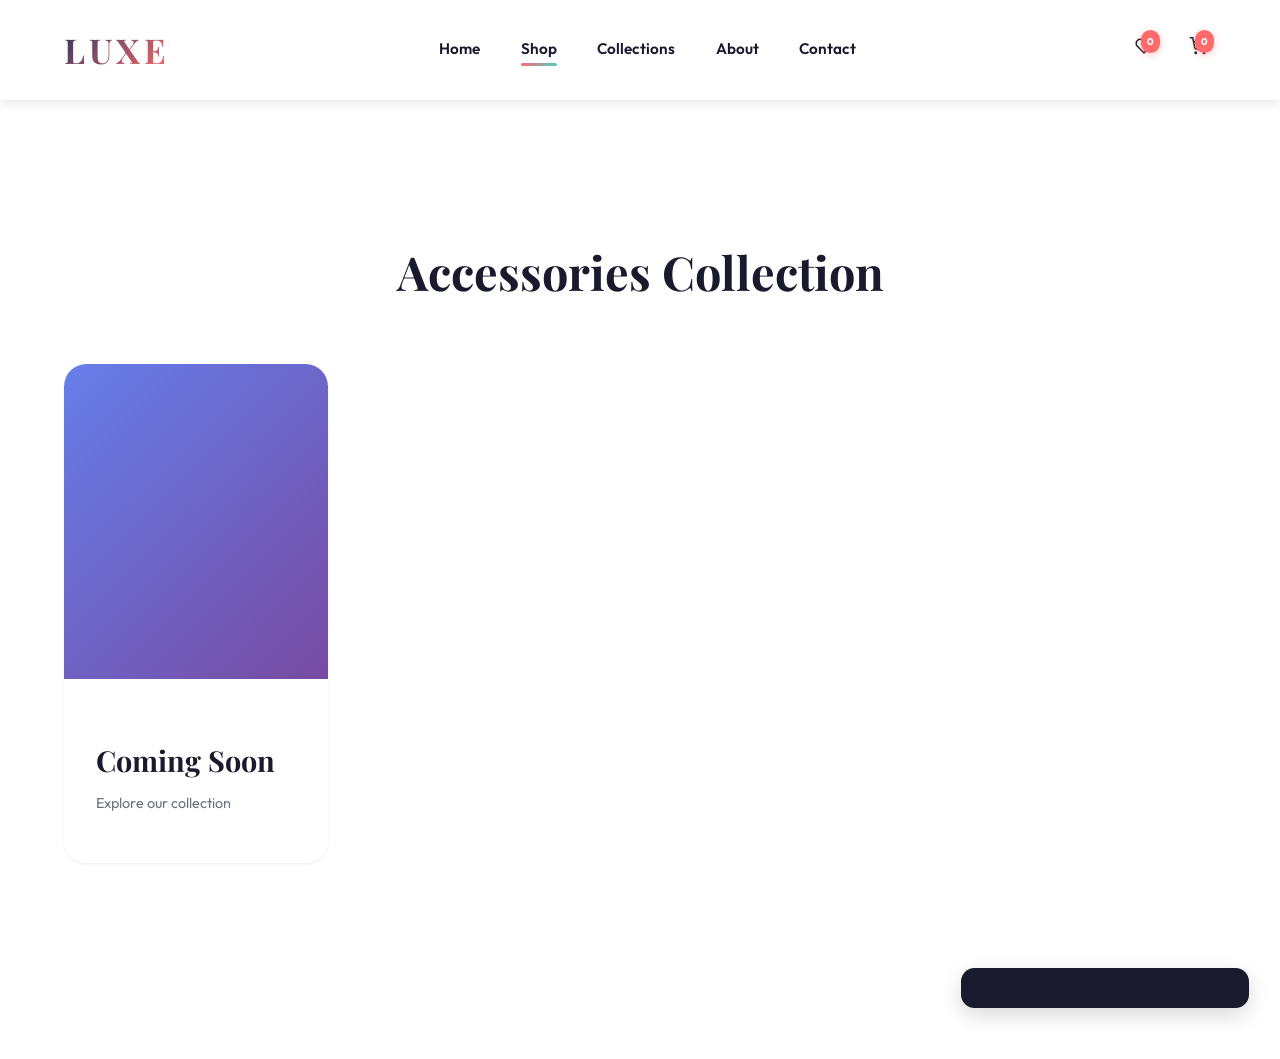
<file: accessories.html>
<!DOCTYPE html>
<html lang="en">
<head>
    <meta charset="UTF-8">
    <meta name="viewport" content="width=device-width, initial-scale=1.0">
    <title>accessories - LUXE</title>
    <link rel="stylesheet" href="styles.css">
    <link href="https://fonts.googleapis.com/css2?family=Playfair+Display:wght@400;600;700&family=Outfit:wght@300;400;500;600&display=swap" rel="stylesheet">
</head>
<body>
    <header class="header">
        <nav class="navbar">
            <div class="container">
                <div class="nav-content">
                    <div class="logo">
                        <a href="index.html"><h1>LUXE</h1></a>
                    </div>
                    <ul class="nav-links">
                        <li><a href="index.html#home" class="nav-link">Home</a></li>
                        <li><a href="index.html#shop" class="nav-link active">Shop</a></li>
                        <li><a href="index.html#collections" class="nav-link">Collections</a></li>
                        <li><a href="index.html#about" class="nav-link">About</a></li>
                        <li><a href="index.html#contact" class="nav-link">Contact</a></li>
                    </ul>
                    <div class="nav-icons">
                        <a href="wishlist.html" class="icon-btn"><svg width="20" height="20" viewBox="0 0 24 24" fill="none" stroke="currentColor" stroke-width="2"><path d="M20.84 4.61a5.5 5.5 0 0 0-7.78 0L12 5.67l-1.06-1.06a5.5 5.5 0 0 0-7.78 7.78l1.06 1.06L12 21.23l7.78-7.78 1.06-1.06a5.5 5.5 0 0 0 0-7.78z"></path></svg><span class="badge" id="wishlistCount">0</span></a>
                        <a href="checkout.html" class="icon-btn"><svg width="20" height="20" viewBox="0 0 24 24" fill="none" stroke="currentColor" stroke-width="2"><circle cx="9" cy="21" r="1"></circle><circle cx="20" cy="21" r="1"></circle><path d="M1 1h4l2.68 13.39a2 2 0 0 0 2 1.61h9.72a2 2 0 0 0 2-1.61L23 6H6"></path></svg><span class="badge" id="cartCount">0</span></a>
                    </div>
                </div>
            </div>
        </nav>
    </header>
    
    <section style="padding: 150px 0 100px;">
        <div class="container">
            <h1 class="section-title" style="text-align: center; margin-bottom: 60px;">accessories Collection</h1>
            <div class="categories-grid">
                <div class="category-card" style="pointer-events: none;">
                    <div class="category-image"><div style="width: 100%; height: 350px; background: linear-gradient(135deg, #667eea 0%, #764ba2 100%);"></div></div>
                    <div class="category-info"><h3>Coming Soon</h3><p>Explore our collection</p></div>
                </div>
            </div>
        </div>
    </section>
    
    <div class="toast" id="toast"></div>
    <script>
        document.title = 'accessories'.charAt(0).toUpperCase() + 'accessories'.slice(1) + ' - LUXE';
        document.querySelector('.section-title').textContent = 'accessories'.charAt(0).toUpperCase() + 'accessories'.slice(1) + ' Collection';
        const wishlist = JSON.parse(localStorage.getItem('wishlist')) || [];
        const cart = JSON.parse(localStorage.getItem('cart')) || [];
        document.getElementById('wishlistCount').textContent = wishlist.length;
        document.getElementById('cartCount').textContent = cart.reduce((t, i) => t + i.quantity, 0);
    </script>
</body>
</html>
</file>
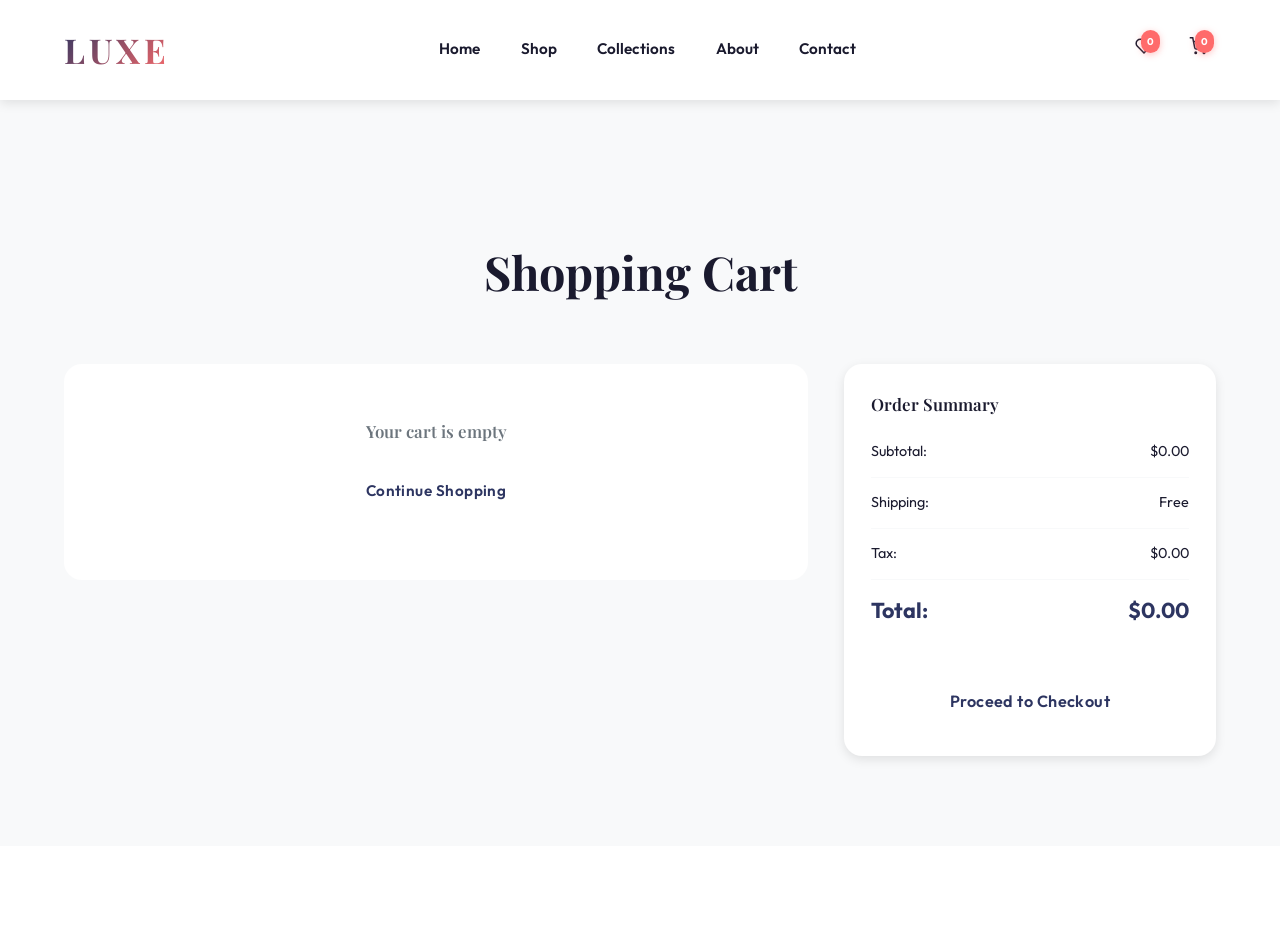
<file: checkout.html>
<!DOCTYPE html>
<html lang="en">
<head>
    <meta charset="UTF-8">
    <meta name="viewport" content="width=device-width, initial-scale=1.0">
    <title>Checkout - LUXE</title>
    <link rel="stylesheet" href="styles.css">
    <link href="https://fonts.googleapis.com/css2?family=Playfair+Display:wght@400;600;700&family=Outfit:wght@300;400;500;600&display=swap" rel="stylesheet">
    <style>
        .cart-item {
            display: grid;
            grid-template-columns: 100px 1fr auto;
            gap: 20px;
            padding: 20px;
            background: white;
            border-radius: 15px;
            margin-bottom: 20px;
            box-shadow: var(--shadow-sm);
        }
        .cart-item-image {
            width: 100px;
            height: 100px;
            border-radius: 10px;
            overflow: hidden;
        }
        .cart-item-image img {
            width: 100%;
            height: 100%;
            object-fit: cover;
        }
        .cart-item-info h4 {
            margin-bottom: 5px;
        }
        .cart-item-info p {
            color: var(--text-light);
            font-size: 14px;
        }
        .cart-item-actions {
            display: flex;
            flex-direction: column;
            align-items: flex-end;
            justify-content: space-between;
        }
        .quantity-controls {
            display: flex;
            align-items: center;
            gap: 10px;
        }
        .quantity-btn {
            width: 30px;
            height: 30px;
            border: 2px solid var(--primary-color);
            background: white;
            border-radius: 50%;
            cursor: pointer;
            display: flex;
            align-items: center;
            justify-content: center;
            font-size: 18px;
            color: var(--primary-color);
        }
        .quantity-btn:hover {
            background: var(--primary-color);
            color: white;
        }
        .remove-btn {
            background: none;
            border: none;
            color: var(--secondary-color);
            cursor: pointer;
            font-size: 14px;
        }
        .cart-summary {
            background: white;
            padding: 30px;
            border-radius: 20px;
            box-shadow: var(--shadow-md);
            position: sticky;
            top: 100px;
        }
        .summary-row {
            display: flex;
            justify-content: space-between;
            margin-bottom: 15px;
            padding-bottom: 15px;
            border-bottom: 1px solid var(--bg-light);
        }
        .summary-row.total {
            border-bottom: none;
            font-size: 24px;
            font-weight: 700;
            color: var(--primary-color);
        }
    </style>
</head>
<body>
    <header class="header">
        <nav class="navbar">
            <div class="container">
                <div class="nav-content">
                    <div class="logo">
                        <a href="index.html"><h1>LUXE</h1></a>
                    </div>
                    <ul class="nav-links">
                        <li><a href="index.html#home" class="nav-link">Home</a></li>
                        <li><a href="index.html#shop" class="nav-link">Shop</a></li>
                        <li><a href="index.html#collections" class="nav-link">Collections</a></li>
                        <li><a href="index.html#about" class="nav-link">About</a></li>
                        <li><a href="index.html#contact" class="nav-link">Contact</a></li>
                    </ul>
                    <div class="nav-icons">
                        <a href="wishlist.html" class="icon-btn">
                            <svg width="20" height="20" viewBox="0 0 24 24" fill="none" stroke="currentColor" stroke-width="2">
                                <path d="M20.84 4.61a5.5 5.5 0 0 0-7.78 0L12 5.67l-1.06-1.06a5.5 5.5 0 0 0-7.78 7.78l1.06 1.06L12 21.23l7.78-7.78 1.06-1.06a5.5 5.5 0 0 0 0-7.78z"></path>
                            </svg>
                            <span class="badge" id="wishlistCount">0</span>
                        </a>
                        <a href="checkout.html" class="icon-btn">
                            <svg width="20" height="20" viewBox="0 0 24 24" fill="none" stroke="currentColor" stroke-width="2">
                                <circle cx="9" cy="21" r="1"></circle>
                                <circle cx="20" cy="21" r="1"></circle>
                                <path d="M1 1h4l2.68 13.39a2 2 0 0 0 2 1.61h9.72a2 2 0 0 0 2-1.61L23 6H6"></path>
                            </svg>
                            <span class="badge" id="cartCount">0</span>
                        </a>
                    </div>
                </div>
            </div>
        </nav>
    </header>
    
    <section style="padding: 150px 0 100px; min-height: 70vh; background: var(--bg-light);">
        <div class="container">
            <h1 class="section-title" style="text-align: center; margin-bottom: 60px;">Shopping Cart</h1>
            <div class="checkout-container" style="display: grid; grid-template-columns: 2fr 1fr; gap: 40px;">
                <div id="cartContainer"></div>
                <div>
                    <div class="cart-summary">
                        <h3 style="margin-bottom: 25px;">Order Summary</h3>
                        <div class="summary-row">
                            <span>Subtotal:</span>
                            <span id="subtotal">$0.00</span>
                        </div>
                        <div class="summary-row">
                            <span>Shipping:</span>
                            <span>Free</span>
                        </div>
                        <div class="summary-row">
                            <span>Tax:</span>
                            <span id="tax">$0.00</span>
                        </div>
                        <div class="summary-row total">
                            <span>Total:</span>
                            <span id="total">$0.00</span>
                        </div>
                        <button class="btn btn-primary btn-block" style="margin-top: 20px;" onclick="checkout()">Proceed to Checkout</button>
                    </div>
                </div>
            </div>
        </div>
    </section>
    
    <div class="toast" id="toast"></div>
    
    <script>
        function updateBadges() {
            const wishlist = JSON.parse(localStorage.getItem('wishlist')) || [];
            const cart = JSON.parse(localStorage.getItem('cart')) || [];
            document.getElementById('wishlistCount').textContent = wishlist.length;
            document.getElementById('cartCount').textContent = cart.reduce((t, i) => t + i.quantity, 0);
        }
        
        function showToast(message, type = 'success') {
            const toast = document.getElementById('toast');
            toast.textContent = message;
            toast.className = `toast ${type} show`;
            setTimeout(() => toast.classList.remove('show'), 3000);
        }
        
        function renderCart() {
            const cart = JSON.parse(localStorage.getItem('cart')) || [];
            const container = document.getElementById('cartContainer');
            
            if (cart.length === 0) {
                container.innerHTML = '<div style="text-align: center; padding: 60px 0; background: white; border-radius: 20px;"><h3 style="color: var(--text-light); margin-bottom: 20px;">Your cart is empty</h3><a href="index.html#shop" class="btn btn-primary">Continue Shopping</a></div>';
                updateSummary();
                return;
            }
            
            container.innerHTML = cart.map(item => `
                <div class="cart-item">
                    <div class="cart-item-image">
                        <img src="${item.image}" alt="${item.name}">
                    </div>
                    <div class="cart-item-info">
                        <h4>${item.name}</h4>
                        <p>${item.category}</p>
                        <p style="color: var(--primary-color); font-weight: 600; font-size: 18px; margin-top: 10px;">$${item.price}</p>
                    </div>
                    <div class="cart-item-actions">
                        <div class="quantity-controls">
                            <button class="quantity-btn" onclick="updateQuantity(${item.id}, -1)">−</button>
                            <span style="min-width: 30px; text-align: center; font-weight: 600;">${item.quantity}</span>
                            <button class="quantity-btn" onclick="updateQuantity(${item.id}, 1)">+</button>
                        </div>
                        <button class="remove-btn" onclick="removeFromCart(${item.id})">Remove</button>
                    </div>
                </div>
            `).join('');
            
            updateSummary();
        }
        
        function updateQuantity(id, change) {
            let cart = JSON.parse(localStorage.getItem('cart')) || [];
            const item = cart.find(i => i.id === id);
            
            if (item) {
                item.quantity += change;
                if (item.quantity <= 0) {
                    cart = cart.filter(i => i.id !== id);
                }
                localStorage.setItem('cart', JSON.stringify(cart));
                updateBadges();
                renderCart();
            }
        }
        
        function removeFromCart(id) {
            let cart = JSON.parse(localStorage.getItem('cart')) || [];
            cart = cart.filter(item => item.id !== id);
            localStorage.setItem('cart', JSON.stringify(cart));
            updateBadges();
            renderCart();
            showToast('Removed from cart');
        }
        
        function updateSummary() {
            const cart = JSON.parse(localStorage.getItem('cart')) || [];
            const subtotal = cart.reduce((sum, item) => sum + (item.price * item.quantity), 0);
            const tax = subtotal * 0.08;
            const total = subtotal + tax;
            
            document.getElementById('subtotal').textContent = '$' + subtotal.toFixed(2);
            document.getElementById('tax').textContent = '$' + tax.toFixed(2);
            document.getElementById('total').textContent = '$' + total.toFixed(2);
        }
        
        function checkout() {
            const cart = JSON.parse(localStorage.getItem('cart')) || [];
            if (cart.length === 0) {
                showToast('Your cart is empty', 'error');
                return;
            }
            showToast('Proceeding to checkout...', 'success');
            setTimeout(() => {
                showToast('Order placed successfully!', 'success');
                localStorage.setItem('cart', JSON.stringify([]));
                updateBadges();
                renderCart();
            }, 2000);
        }
        
        updateBadges();
        renderCart();
    </script>
</body>
</html>
</file>
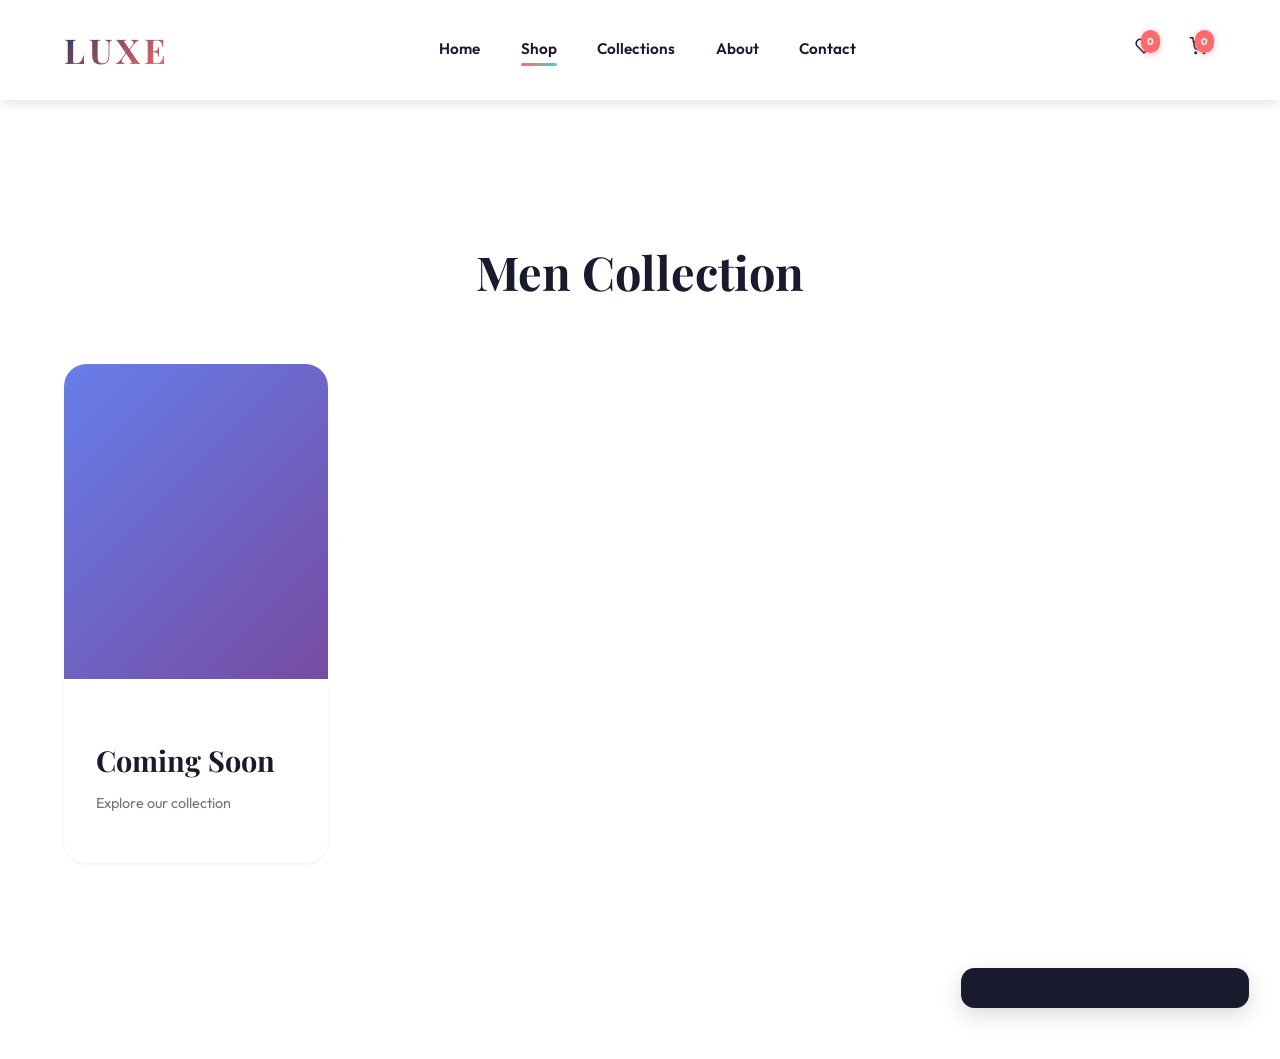
<file: men.html>
<!DOCTYPE html>
<html lang="en">
<head>
    <meta charset="UTF-8">
    <meta name="viewport" content="width=device-width, initial-scale=1.0">
    <title>men - LUXE</title>
    <link rel="stylesheet" href="styles.css">
    <link href="https://fonts.googleapis.com/css2?family=Playfair+Display:wght@400;600;700&family=Outfit:wght@300;400;500;600&display=swap" rel="stylesheet">
</head>
<body>
    <header class="header">
        <nav class="navbar">
            <div class="container">
                <div class="nav-content">
                    <div class="logo">
                        <a href="index.html"><h1>LUXE</h1></a>
                    </div>
                    <ul class="nav-links">
                        <li><a href="index.html#home" class="nav-link">Home</a></li>
                        <li><a href="index.html#shop" class="nav-link active">Shop</a></li>
                        <li><a href="index.html#collections" class="nav-link">Collections</a></li>
                        <li><a href="index.html#about" class="nav-link">About</a></li>
                        <li><a href="index.html#contact" class="nav-link">Contact</a></li>
                    </ul>
                    <div class="nav-icons">
                        <a href="wishlist.html" class="icon-btn"><svg width="20" height="20" viewBox="0 0 24 24" fill="none" stroke="currentColor" stroke-width="2"><path d="M20.84 4.61a5.5 5.5 0 0 0-7.78 0L12 5.67l-1.06-1.06a5.5 5.5 0 0 0-7.78 7.78l1.06 1.06L12 21.23l7.78-7.78 1.06-1.06a5.5 5.5 0 0 0 0-7.78z"></path></svg><span class="badge" id="wishlistCount">0</span></a>
                        <a href="checkout.html" class="icon-btn"><svg width="20" height="20" viewBox="0 0 24 24" fill="none" stroke="currentColor" stroke-width="2"><circle cx="9" cy="21" r="1"></circle><circle cx="20" cy="21" r="1"></circle><path d="M1 1h4l2.68 13.39a2 2 0 0 0 2 1.61h9.72a2 2 0 0 0 2-1.61L23 6H6"></path></svg><span class="badge" id="cartCount">0</span></a>
                    </div>
                </div>
            </div>
        </nav>
    </header>
    
    <section style="padding: 150px 0 100px;">
        <div class="container">
            <h1 class="section-title" style="text-align: center; margin-bottom: 60px;">men Collection</h1>
            <div class="categories-grid">
                <div class="category-card" style="pointer-events: none;">
                    <div class="category-image"><div style="width: 100%; height: 350px; background: linear-gradient(135deg, #667eea 0%, #764ba2 100%);"></div></div>
                    <div class="category-info"><h3>Coming Soon</h3><p>Explore our collection</p></div>
                </div>
            </div>
        </div>
    </section>
    
    <div class="toast" id="toast"></div>
    <script>
        document.title = 'men'.charAt(0).toUpperCase() + 'men'.slice(1) + ' - LUXE';
        document.querySelector('.section-title').textContent = 'men'.charAt(0).toUpperCase() + 'men'.slice(1) + ' Collection';
        const wishlist = JSON.parse(localStorage.getItem('wishlist')) || [];
        const cart = JSON.parse(localStorage.getItem('cart')) || [];
        document.getElementById('wishlistCount').textContent = wishlist.length;
        document.getElementById('cartCount').textContent = cart.reduce((t, i) => t + i.quantity, 0);
    </script>
</body>
</html>
</file>
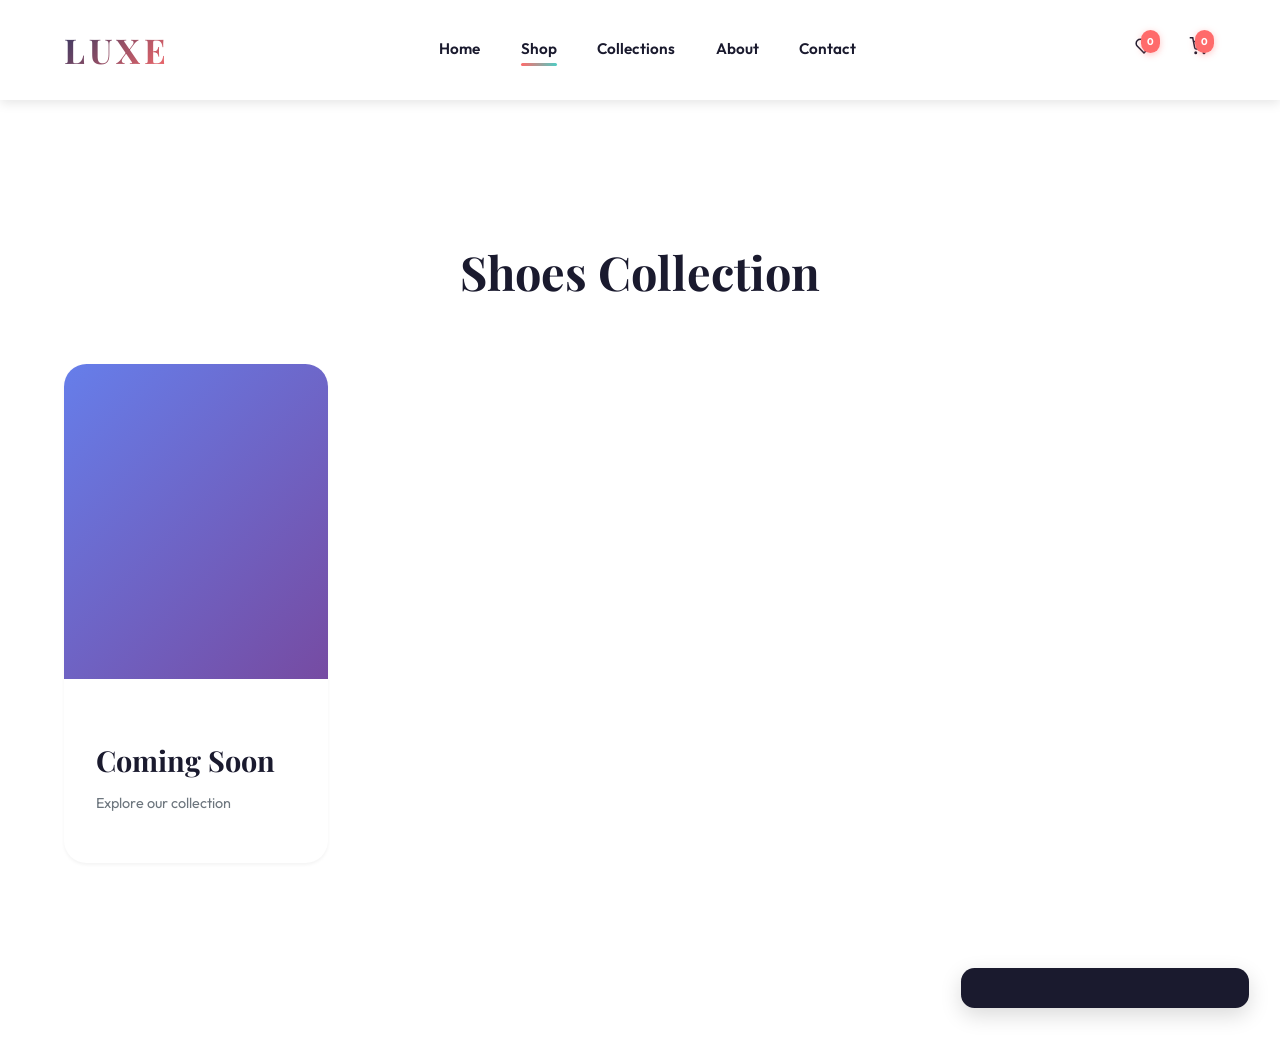
<file: shoes.html>
<!DOCTYPE html>
<html lang="en">
<head>
    <meta charset="UTF-8">
    <meta name="viewport" content="width=device-width, initial-scale=1.0">
    <title>shoes - LUXE</title>
    <link rel="stylesheet" href="styles.css">
    <link href="https://fonts.googleapis.com/css2?family=Playfair+Display:wght@400;600;700&family=Outfit:wght@300;400;500;600&display=swap" rel="stylesheet">
</head>
<body>
    <header class="header">
        <nav class="navbar">
            <div class="container">
                <div class="nav-content">
                    <div class="logo">
                        <a href="index.html"><h1>LUXE</h1></a>
                    </div>
                    <ul class="nav-links">
                        <li><a href="index.html#home" class="nav-link">Home</a></li>
                        <li><a href="index.html#shop" class="nav-link active">Shop</a></li>
                        <li><a href="index.html#collections" class="nav-link">Collections</a></li>
                        <li><a href="index.html#about" class="nav-link">About</a></li>
                        <li><a href="index.html#contact" class="nav-link">Contact</a></li>
                    </ul>
                    <div class="nav-icons">
                        <a href="wishlist.html" class="icon-btn"><svg width="20" height="20" viewBox="0 0 24 24" fill="none" stroke="currentColor" stroke-width="2"><path d="M20.84 4.61a5.5 5.5 0 0 0-7.78 0L12 5.67l-1.06-1.06a5.5 5.5 0 0 0-7.78 7.78l1.06 1.06L12 21.23l7.78-7.78 1.06-1.06a5.5 5.5 0 0 0 0-7.78z"></path></svg><span class="badge" id="wishlistCount">0</span></a>
                        <a href="checkout.html" class="icon-btn"><svg width="20" height="20" viewBox="0 0 24 24" fill="none" stroke="currentColor" stroke-width="2"><circle cx="9" cy="21" r="1"></circle><circle cx="20" cy="21" r="1"></circle><path d="M1 1h4l2.68 13.39a2 2 0 0 0 2 1.61h9.72a2 2 0 0 0 2-1.61L23 6H6"></path></svg><span class="badge" id="cartCount">0</span></a>
                    </div>
                </div>
            </div>
        </nav>
    </header>
    
    <section style="padding: 150px 0 100px;">
        <div class="container">
            <h1 class="section-title" style="text-align: center; margin-bottom: 60px;">shoes Collection</h1>
            <div class="categories-grid">
                <div class="category-card" style="pointer-events: none;">
                    <div class="category-image"><div style="width: 100%; height: 350px; background: linear-gradient(135deg, #667eea 0%, #764ba2 100%);"></div></div>
                    <div class="category-info"><h3>Coming Soon</h3><p>Explore our collection</p></div>
                </div>
            </div>
        </div>
    </section>
    
    <div class="toast" id="toast"></div>
    <script>
        document.title = 'shoes'.charAt(0).toUpperCase() + 'shoes'.slice(1) + ' - LUXE';
        document.querySelector('.section-title').textContent = 'shoes'.charAt(0).toUpperCase() + 'shoes'.slice(1) + ' Collection';
        const wishlist = JSON.parse(localStorage.getItem('wishlist')) || [];
        const cart = JSON.parse(localStorage.getItem('cart')) || [];
        document.getElementById('wishlistCount').textContent = wishlist.length;
        document.getElementById('cartCount').textContent = cart.reduce((t, i) => t + i.quantity, 0);
    </script>
</body>
</html>
</file>
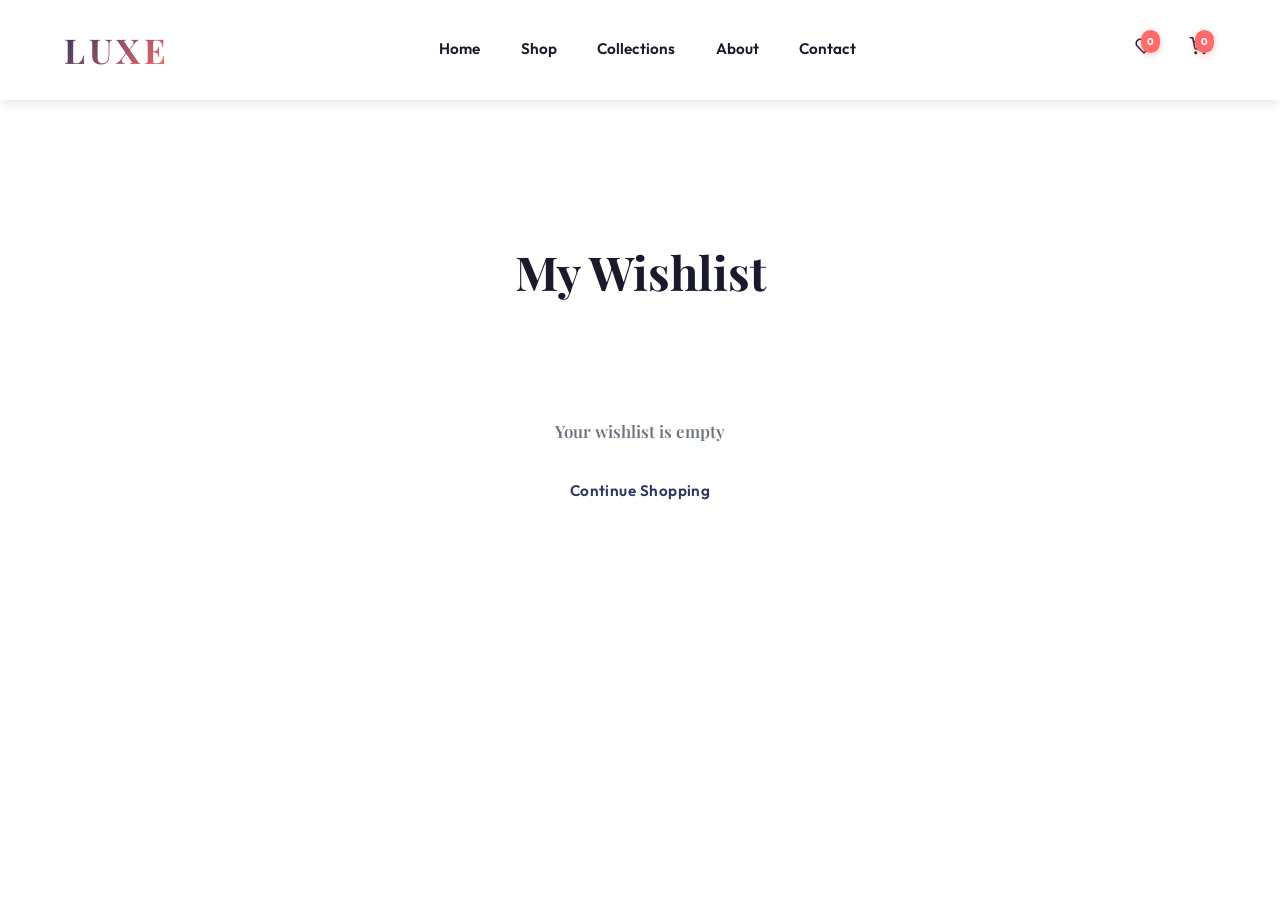
<file: wishlist.html>
<!DOCTYPE html>
<html lang="en">
<head>
    <meta charset="UTF-8">
    <meta name="viewport" content="width=device-width, initial-scale=1.0">
    <title>Wishlist - LUXE</title>
    <link rel="stylesheet" href="styles.css">
    <link href="https://fonts.googleapis.com/css2?family=Playfair+Display:wght@400;600;700&family=Outfit:wght@300;400;500;600&display=swap" rel="stylesheet">
</head>
<body>
    <header class="header">
        <nav class="navbar">
            <div class="container">
                <div class="nav-content">
                    <div class="logo">
                        <a href="index.html"><h1>LUXE</h1></a>
                    </div>
                    <ul class="nav-links">
                        <li><a href="index.html#home" class="nav-link">Home</a></li>
                        <li><a href="index.html#shop" class="nav-link">Shop</a></li>
                        <li><a href="index.html#collections" class="nav-link">Collections</a></li>
                        <li><a href="index.html#about" class="nav-link">About</a></li>
                        <li><a href="index.html#contact" class="nav-link">Contact</a></li>
                    </ul>
                    <div class="nav-icons">
                        <a href="wishlist.html" class="icon-btn">
                            <svg width="20" height="20" viewBox="0 0 24 24" fill="none" stroke="currentColor" stroke-width="2">
                                <path d="M20.84 4.61a5.5 5.5 0 0 0-7.78 0L12 5.67l-1.06-1.06a5.5 5.5 0 0 0-7.78 7.78l1.06 1.06L12 21.23l7.78-7.78 1.06-1.06a5.5 5.5 0 0 0 0-7.78z"></path>
                            </svg>
                            <span class="badge" id="wishlistCount">0</span>
                        </a>
                        <a href="checkout.html" class="icon-btn">
                            <svg width="20" height="20" viewBox="0 0 24 24" fill="none" stroke="currentColor" stroke-width="2">
                                <circle cx="9" cy="21" r="1"></circle>
                                <circle cx="20" cy="21" r="1"></circle>
                                <path d="M1 1h4l2.68 13.39a2 2 0 0 0 2 1.61h9.72a2 2 0 0 0 2-1.61L23 6H6"></path>
                            </svg>
                            <span class="badge" id="cartCount">0</span>
                        </a>
                    </div>
                </div>
            </div>
        </nav>
    </header>
    
    <section style="padding: 150px 0 100px; min-height: 70vh;">
        <div class="container">
            <h1 class="section-title" style="text-align: center; margin-bottom: 60px;">My Wishlist</h1>
            <div id="wishlistContainer"></div>
        </div>
    </section>
    
    <div class="toast" id="toast"></div>
    
    <script>
        function updateBadges() {
            const wishlist = JSON.parse(localStorage.getItem('wishlist')) || [];
            const cart = JSON.parse(localStorage.getItem('cart')) || [];
            document.getElementById('wishlistCount').textContent = wishlist.length;
            document.getElementById('cartCount').textContent = cart.reduce((t, i) => t + i.quantity, 0);
        }
        
        function showToast(message, type = 'success') {
            const toast = document.getElementById('toast');
            toast.textContent = message;
            toast.className = `toast ${type} show`;
            setTimeout(() => toast.classList.remove('show'), 3000);
        }
        
        function renderWishlist() {
            const wishlist = JSON.parse(localStorage.getItem('wishlist')) || [];
            const container = document.getElementById('wishlistContainer');
            
            if (wishlist.length === 0) {
                container.innerHTML = '<div style="text-align: center; padding: 60px 0;"><h3 style="color: var(--text-light); margin-bottom: 20px;">Your wishlist is empty</h3><a href="index.html#shop" class="btn btn-primary">Continue Shopping</a></div>';
                return;
            }
            
            container.innerHTML = '<div class="categories-grid">' + wishlist.map(product => {
                const stars = '★'.repeat(product.rating) + '☆'.repeat(5 - product.rating);
                return `
                    <div class="product-card">
                        <div class="product-image">
                            <img src="${product.image}" alt="${product.name}">
                            <button class="wishlist-icon liked" onclick="removeFromWishlist(${product.id})">
                                <svg width="20" height="20" viewBox="0 0 24 24" fill="currentColor" stroke="currentColor" stroke-width="2">
                                    <path d="M20.84 4.61a5.5 5.5 0 0 0-7.78 0L12 5.67l-1.06-1.06a5.5 5.5 0 0 0-7.78 7.78l1.06 1.06L12 21.23l7.78-7.78 1.06-1.06a5.5 5.5 0 0 0 0-7.78z"></path>
                                </svg>
                            </button>
                        </div>
                        <div class="product-info">
                            <div class="product-rating">
                                <span class="stars">${stars}</span>
                                <span class="rating-count">(${product.reviews})</span>
                            </div>
                            <h3 class="product-name">${product.name}</h3>
                            <p class="product-category">${product.category}</p>
                            <div class="product-price">
                                <span class="price-current">$${product.price}</span>
                            </div>
                            <button class="btn btn-primary btn-block" onclick="addToCart(${product.id})">Add to Cart</button>
                        </div>
                    </div>
                `;
            }).join('') + '</div>';
        }
        
        function removeFromWishlist(id) {
            let wishlist = JSON.parse(localStorage.getItem('wishlist')) || [];
            wishlist = wishlist.filter(item => item.id !== id);
            localStorage.setItem('wishlist', JSON.stringify(wishlist));
            updateBadges();
            renderWishlist();
            showToast('Removed from wishlist');
        }
        
        function addToCart(id) {
            const wishlist = JSON.parse(localStorage.getItem('wishlist')) || [];
            const product = wishlist.find(p => p.id === id);
            let cart = JSON.parse(localStorage.getItem('cart')) || [];
            
            const existingItem = cart.find(item => item.id === id);
            if (existingItem) {
                existingItem.quantity += 1;
            } else {
                cart.push({ ...product, quantity: 1 });
            }
            
            localStorage.setItem('cart', JSON.stringify(cart));
            updateBadges();
            showToast('Added to cart', 'success');
        }
        
        updateBadges();
        renderWishlist();
    </script>
</body>
</html>
</file>
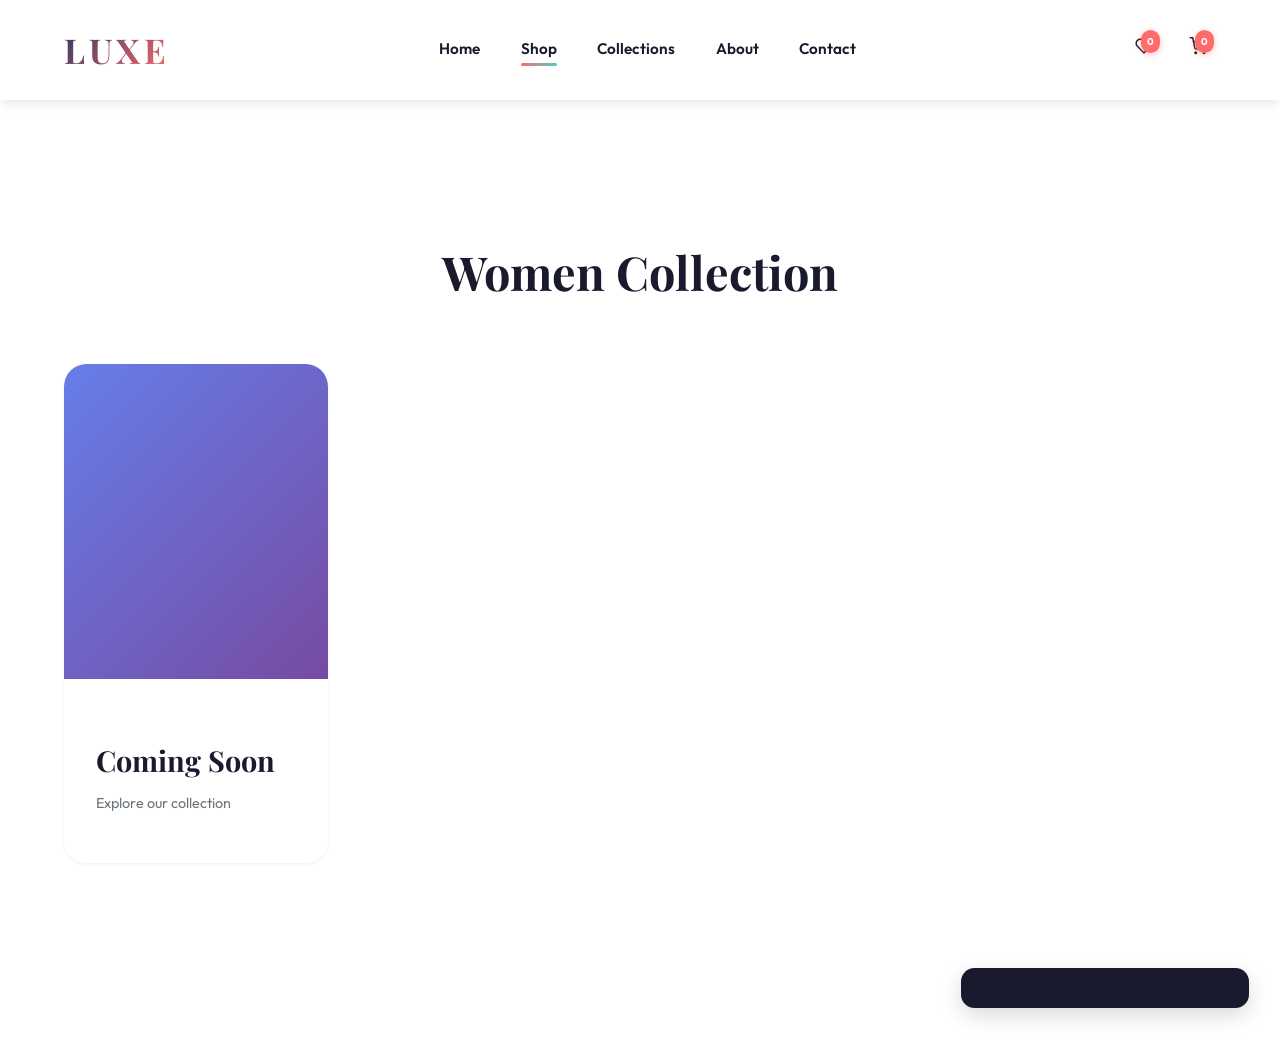
<file: women.html>
<!DOCTYPE html>
<html lang="en">
<head>
    <meta charset="UTF-8">
    <meta name="viewport" content="width=device-width, initial-scale=1.0">
    <title>women - LUXE</title>
    <link rel="stylesheet" href="styles.css">
    <link href="https://fonts.googleapis.com/css2?family=Playfair+Display:wght@400;600;700&family=Outfit:wght@300;400;500;600&display=swap" rel="stylesheet">
</head>
<body>
    <header class="header">
        <nav class="navbar">
            <div class="container">
                <div class="nav-content">
                    <div class="logo">
                        <a href="index.html"><h1>LUXE</h1></a>
                    </div>
                    <ul class="nav-links">
                        <li><a href="index.html#home" class="nav-link">Home</a></li>
                        <li><a href="index.html#shop" class="nav-link active">Shop</a></li>
                        <li><a href="index.html#collections" class="nav-link">Collections</a></li>
                        <li><a href="index.html#about" class="nav-link">About</a></li>
                        <li><a href="index.html#contact" class="nav-link">Contact</a></li>
                    </ul>
                    <div class="nav-icons">
                        <a href="wishlist.html" class="icon-btn"><svg width="20" height="20" viewBox="0 0 24 24" fill="none" stroke="currentColor" stroke-width="2"><path d="M20.84 4.61a5.5 5.5 0 0 0-7.78 0L12 5.67l-1.06-1.06a5.5 5.5 0 0 0-7.78 7.78l1.06 1.06L12 21.23l7.78-7.78 1.06-1.06a5.5 5.5 0 0 0 0-7.78z"></path></svg><span class="badge" id="wishlistCount">0</span></a>
                        <a href="checkout.html" class="icon-btn"><svg width="20" height="20" viewBox="0 0 24 24" fill="none" stroke="currentColor" stroke-width="2"><circle cx="9" cy="21" r="1"></circle><circle cx="20" cy="21" r="1"></circle><path d="M1 1h4l2.68 13.39a2 2 0 0 0 2 1.61h9.72a2 2 0 0 0 2-1.61L23 6H6"></path></svg><span class="badge" id="cartCount">0</span></a>
                    </div>
                </div>
            </div>
        </nav>
    </header>
    
    <section style="padding: 150px 0 100px;">
        <div class="container">
            <h1 class="section-title" style="text-align: center; margin-bottom: 60px;">women Collection</h1>
            <div class="categories-grid">
                <div class="category-card" style="pointer-events: none;">
                    <div class="category-image"><div style="width: 100%; height: 350px; background: linear-gradient(135deg, #667eea 0%, #764ba2 100%);"></div></div>
                    <div class="category-info"><h3>Coming Soon</h3><p>Explore our collection</p></div>
                </div>
            </div>
        </div>
    </section>
    
    <div class="toast" id="toast"></div>
    <script>
        document.title = 'women'.charAt(0).toUpperCase() + 'women'.slice(1) + ' - LUXE';
        document.querySelector('.section-title').textContent = 'women'.charAt(0).toUpperCase() + 'women'.slice(1) + ' Collection';
        const wishlist = JSON.parse(localStorage.getItem('wishlist')) || [];
        const cart = JSON.parse(localStorage.getItem('cart')) || [];
        document.getElementById('wishlistCount').textContent = wishlist.length;
        document.getElementById('cartCount').textContent = cart.reduce((t, i) => t + i.quantity, 0);
    </script>
</body>
</html>
</file>
<file: styles.css>
:root {
    --primary-color: #2d3561;
    --secondary-color: #ff6b6b;
    --accent-color: #4ecdc4;
    --text-dark: #1a1a2e;
    --text-light: #6c757d;
    --bg-light: #f8f9fa;
    --white: #ffffff;
    --shadow-sm: 0 2px 4px rgba(0,0,0,0.05);
    --shadow-md: 0 4px 12px rgba(0,0,0,0.1);
    --shadow-lg: 0 8px 24px rgba(0,0,0,0.15);
    --shadow-glow: 0 0 20px rgba(78, 205, 196, 0.3);
    --transition: all 0.3s cubic-bezier(0.4, 0, 0.2, 1);
}

* {
    margin: 0;
    padding: 0;
    box-sizing: border-box;
}

body {
    font-family: 'Outfit', sans-serif;
    color: var(--text-dark);
    line-height: 1.6;
    overflow-x: hidden;
    zoom: 90%;
    -moz-transform: scale(0.9);
    -moz-transform-origin: 0 0;
}

html {
    scroll-behavior: smooth;
    overflow-x: hidden;
}

h1, h2, h3, h4, h5, h6 {
    font-family: 'Playfair Display', serif;
    font-weight: 600;
}

a {
    text-decoration: none;
    color: inherit;
}

.container {
    max-width: 1320px;
    margin: 0 auto;
    padding: 0 20px;
}

.container-full {
    width: 100%;
    overflow: hidden;
}

/* Scroll to Top Button */
.scroll-to-top {
    position: fixed;
    bottom: 30px;
    right: 30px;
    width: 50px;
    height: 50px;
    background: var(--primary-color);
    color: white;
    border: none;
    border-radius: 50%;
    cursor: pointer;
    display: none;
    align-items: center;
    justify-content: center;
    z-index: 999;
    box-shadow: var(--shadow-lg);
    transition: var(--transition);
}

.scroll-to-top.show {
    display: flex;
    animation: bounce 2s infinite;
}

.scroll-to-top:hover {
    background: var(--secondary-color);
    transform: translateY(-5px);
}

@keyframes bounce {
    0%, 100% { transform: translateY(0); }
    50% { transform: translateY(-10px); }
}

/* Header Styles - IMPROVED */
.header {
    position: sticky;
    top: 0;
    z-index: 1000;
    background: var(--white);
    box-shadow: var(--shadow-md);
    backdrop-filter: blur(10px);
}

.navbar {
    padding: 25px 0;
    animation: slideDown 0.6s ease-out;
}

@keyframes slideDown {
    from {
        transform: translateY(-100%);
        opacity: 0;
    }
    to {
        transform: translateY(0);
        opacity: 1;
    }
}

.nav-content {
    display: flex;
    align-items: center;
    justify-content: space-between;
}

.logo h1 {
    font-size: 38px;
    letter-spacing: 4px;
    background: linear-gradient(135deg, var(--primary-color), var(--secondary-color));
    -webkit-background-clip: text;
    -webkit-text-fill-color: transparent;
    background-clip: text;
    cursor: pointer;
    font-weight: 700;
}

.mobile-menu-toggle {
    display: none;
    flex-direction: column;
    gap: 5px;
    background: none;
    border: none;
    cursor: pointer;
    padding: 5px;
}

.mobile-menu-toggle span {
    width: 25px;
    height: 3px;
    background: var(--text-dark);
    border-radius: 3px;
    transition: var(--transition);
}

.nav-links {
    display: flex;
    list-style: none;
    gap: 45px;
}

.nav-link {
    text-decoration: none;
    color: var(--text-dark);
    font-weight: 600;
    font-size: 17px;
    position: relative;
    transition: var(--transition);
    padding: 8px 0;
}

.nav-link::after {
    content: '';
    position: absolute;
    bottom: 0;
    left: 50%;
    transform: translateX(-50%);
    width: 0;
    height: 3px;
    background: linear-gradient(90deg, var(--secondary-color), var(--accent-color));
    transition: width 0.4s ease;
    border-radius: 2px;
}

.nav-link:hover::after,
.nav-link.active::after {
    width: 100%;
}

.nav-link:hover {
    color: var(--secondary-color);
    transform: translateY(-2px);
}

.nav-icons {
    display: flex;
    gap: 20px;
}

.icon-btn {
    background: none;
    border: none;
    cursor: pointer;
    position: relative;
    padding: 10px;
    border-radius: 10px;
    transition: var(--transition);
}

.icon-btn:hover {
    background: var(--bg-light);
    transform: scale(1.15);
}

.badge {
    position: absolute;
    top: 2px;
    right: 2px;
    background: var(--secondary-color);
    color: var(--white);
    font-size: 11px;
    padding: 4px 7px;
    border-radius: 12px;
    font-weight: 700;
    box-shadow: 0 2px 8px rgba(255, 107, 107, 0.4);
}

/* Hero Carousel */
.hero-carousel {
    position: relative;
    height: 100vh;
    min-height: 750px;
    max-height: 900px;
    overflow: hidden;
    margin-top: -100px;
}

.carousel-container {
    position: relative;
    height: 100%;
}

.carousel-track {
    display: flex;
    height: 100%;
    transition: transform 0.8s cubic-bezier(0.645, 0.045, 0.355, 1);
}

.carousel-slide {
    min-width: 100%;
    height: 100%;
    position: relative;
    display: flex;
    align-items: center;
}

.slide-image {
    position: absolute;
    top: 0;
    left: 0;
    width: 100%;
    height: 100%;
    object-fit: cover;
    z-index: 1;
}

.slide-overlay {
    position: absolute;
    top: 0;
    left: 0;
    width: 100%;
    height: 100%;
    background: linear-gradient(135deg, rgba(0,0,0,0.6), rgba(0,0,0,0.3));
    z-index: 2;
}

.slide-content {
    position: relative;
    z-index: 3;
    width: 100%;
}

.hero-text {
    max-width: 700px;
    animation: fadeInUp 0.8s ease-out;
    padding: 20px;
}

@keyframes fadeInUp {
    from {
        opacity: 0;
        transform: translateY(40px);
    }
    to {
        opacity: 1;
        transform: translateY(0);
    }
}

.hero-subtitle {
    display: inline-block;
    color: rgba(255, 255, 255, 0.95);
    font-size: clamp(13px, 1.5vw, 16px);
    text-transform: uppercase;
    letter-spacing: 3px;
    margin-bottom: 20px;
    padding: 12px 28px;
    background: rgba(255, 255, 255, 0.2);
    backdrop-filter: blur(15px);
    border-radius: 50px;
    border: 2px solid rgba(255, 255, 255, 0.3);
    font-weight: 600;
}

.hero-title {
    font-size: clamp(42px, 8vw, 90px);
    color: var(--white);
    line-height: 1.05;
    margin-bottom: 30px;
    font-weight: 800;
    text-shadow: 3px 3px 15px rgba(0,0,0,0.4);
}

.hero-description {
    font-size: clamp(16px, 2.2vw, 20px);
    color: rgba(255, 255, 255, 0.95);
    margin-bottom: 40px;
    max-width: 550px;
    line-height: 1.8;
    font-weight: 400;
}

/* Hero CTA Group - IMPROVED */
.hero-cta-group {
    display: flex;
    gap: 20px;
    flex-wrap: wrap;
}

.btn-hero {
    padding: 20px 50px;
    font-size: 18px;
    font-weight: 600;
    box-shadow: 0 8px 25px rgba(0,0,0,0.3);
}

.carousel-btn {
    position: absolute;
    top: 50%;
    transform: translateY(-50%);
    background: rgba(255, 255, 255, 0.95);
    border: none;
    width: 70px;
    height: 70px;
    border-radius: 50%;
    cursor: pointer;
    z-index: 10;
    transition: all 0.3s ease;
    display: flex;
    align-items: center;
    justify-content: center;
    box-shadow: 0 6px 20px rgba(0,0,0,0.25);
}

.carousel-btn svg {
    width: 28px;
    height: 28px;
}

.carousel-btn:hover {
    background: var(--white);
    transform: translateY(-50%) scale(1.15);
    box-shadow: 0 8px 30px rgba(0,0,0,0.35);
}

.carousel-btn.prev {
    left: 50px;
}

.carousel-btn.next {
    right: 50px;
}

.carousel-dots {
    position: absolute;
    bottom: 50px;
    left: 50%;
    transform: translateX(-50%);
    display: flex;
    gap: 15px;
    z-index: 10;
}

.dot {
    width: 14px;
    height: 14px;
    border-radius: 50%;
    background: rgba(255, 255, 255, 0.6);
    cursor: pointer;
    transition: all 0.3s ease;
    border: 2px solid transparent;
}

.dot.active {
    background: var(--white);
    width: 45px;
    border-radius: 8px;
    box-shadow: 0 4px 15px rgba(255, 255, 255, 0.4);
}

.dot:hover {
    background: rgba(255, 255, 255, 0.9);
    transform: scale(1.2);
}

/* Buttons - IMPROVED */
.btn {
    padding: 18px 45px;
    border: none;
    border-radius: 50px;
    font-size: 17px;
    font-weight: 600;
    cursor: pointer;
    transition: all 0.3s cubic-bezier(0.4, 0, 0.2, 1);
    font-family: 'Outfit', sans-serif;
    position: relative;
    overflow: hidden;
    display: inline-block;
    letter-spacing: 0.5px;
}

.btn::before {
    content: '';
    position: absolute;
    top: 50%;
    left: 50%;
    width: 0;
    height: 0;
    border-radius: 50%;
    background: rgba(255,255,255,0.3);
    transform: translate(-50%, -50%);
    transition: width 0.6s, height 0.6s;
}

.btn:hover::before {
    width: 350px;
    height: 350px;
}

.btn-primary {
    background: var(--white);
    color: var(--primary-color);
    box-shadow: 0 4px 15px rgba(255, 255, 255, 0.3);
}

.btn-primary:hover {
    transform: translateY(-4px);
    box-shadow: 0 12px 30px rgba(255, 255, 255, 0.5);
}

.btn-secondary {
    background: transparent;
    color: var(--white);
    border: 3px solid var(--white);
}

.btn-secondary:hover {
    background: var(--white);
    color: var(--primary-color);
    transform: translateY(-4px);
    box-shadow: 0 12px 30px rgba(255, 255, 255, 0.4);
}

.btn-dark {
    background: var(--text-dark);
    color: var(--white);
    font-size: 18px;
    padding: 18px 45px;
}

.btn-dark:hover {
    background: var(--primary-color);
    transform: translateY(-3px);
    box-shadow: 0 8px 25px rgba(45, 53, 97, 0.4);
}

.btn-text {
    background: none;
    color: var(--primary-color);
    padding: 10px 20px;
    font-weight: 700;
    font-size: 16px;
}

.btn-text:hover {
    color: var(--secondary-color);
    transform: translateX(8px);
}

.btn-small {
    padding: 12px 28px;
    font-size: 15px;
}

.btn-block {
    width: 100%;
    padding: 20px 45px;
    font-size: 18px;
}

/* Section Styles */
section {
    padding: 80px 0;
}

.section-header {
    text-align: center;
    margin-bottom: 70px;
}

.section-title {
    font-size: clamp(36px, 5vw, 52px);
    margin-bottom: 18px;
    color: var(--text-dark);
    font-weight: 700;
}

.section-title.center {
    text-align: center;
}

.section-subtitle {
    font-size: 20px;
    color: var(--text-light);
    font-weight: 400;
}

/* Categories Section */
.categories-section {
    background: var(--bg-light);
    margin-top: 0;
    padding-top: 80px;
}

.categories-grid {
    display: grid;
    grid-template-columns: repeat(auto-fit, minmax(280px, 1fr));
    gap: 35px;
}

.category-card {
    background: var(--white);
    border-radius: 25px;
    overflow: hidden;
    cursor: pointer;
    transition: all 0.5s cubic-bezier(0.4, 0, 0.2, 1);
    box-shadow: var(--shadow-sm);
    display: block;
}

.category-card:hover {
    transform: translateY(-20px) scale(1.03);
    box-shadow: var(--shadow-lg);
}

.category-image {
    position: relative;
    height: 380px;
    overflow: hidden;
}

.category-image img {
    width: 100%;
    height: 100%;
    object-fit: cover;
    transition: transform 0.7s cubic-bezier(0.4, 0, 0.2, 1);
}

.category-card:hover .category-image img {
    transform: scale(1.2) rotate(2deg);
}

.category-overlay {
    position: absolute;
    top: 0;
    left: 0;
    width: 100%;
    height: 100%;
    background: linear-gradient(to bottom, transparent 50%, rgba(0,0,0,0.5));
    transition: background 0.3s ease;
}

.category-card:hover .category-overlay {
    background: linear-gradient(to bottom, transparent 20%, rgba(0,0,0,0.7));
}

.category-info {
    padding: 35px;
}

.category-info h3 {
    font-size: 32px;
    margin-bottom: 10px;
    font-weight: 700;
}

.category-info p {
    color: var(--text-light);
    margin-bottom: 18px;
    font-size: 16px;
}

/* Featured Products - IMPROVED */
.featured-products {
    position: relative;
    padding-top: 80px;
}

.products-carousel-wrapper {
    position: relative;
}

.products-carousel {
    overflow-x: auto;
    overflow-y: hidden;
    scroll-behavior: smooth;
    -webkit-overflow-scrolling: touch;
    scrollbar-width: none;
    -ms-overflow-style: none;
}

.products-carousel::-webkit-scrollbar {
    display: none;
}

.products-track {
    display: flex;
    gap: 35px;
    padding-bottom: 25px;
}

.product-card {
    flex: 0 0 340px;
    background: var(--white);
    border-radius: 25px;
    overflow: hidden;
    transition: all 0.5s cubic-bezier(0.4, 0, 0.2, 1);
    box-shadow: var(--shadow-md);
}

.product-card:hover {
    transform: translateY(-20px);
    box-shadow: var(--shadow-lg);
}

.product-badge {
    position: absolute;
    top: 20px;
    left: 20px;
    background: var(--primary-color);
    color: var(--white);
    padding: 10px 22px;
    border-radius: 25px;
    font-size: 13px;
    font-weight: 700;
    z-index: 3;
    box-shadow: 0 4px 15px rgba(0,0,0,0.2);
    pointer-events: none;
}

.product-badge.sale {
    background: var(--secondary-color);
}

.product-badge.hot {
    background: #ff9500;
}

.product-image {
    position: relative;
    height: 400px;
    overflow: hidden;
}

.product-image img {
    width: 100%;
    height: 100%;
    object-fit: cover;
    transition: transform 0.7s cubic-bezier(0.4, 0, 0.2, 1);
}

.product-card:hover .product-image img {
    transform: scale(1.15);
}

/* Wishlist Icon - FIXED POSITION */
.wishlist-icon {
    position: absolute !important;
    top: 20px !important;
    right: 20px !important;
    background: rgba(255, 255, 255, 0.95);
    border: none;
    width: 50px;
    height: 50px;
    border-radius: 50%;
    cursor: pointer;
    transition: all 0.3s ease;
    display: flex;
    align-items: center;
    justify-content: center;
    z-index: 3 !important;
    box-shadow: 0 4px 15px rgba(0,0,0,0.15);
    transform: none !important;
}

.wishlist-icon:hover,
.wishlist-icon.liked {
    background: var(--secondary-color);
    color: var(--white);
    transform: scale(1.1) !important;
}

.wishlist-icon.liked svg {
    fill: currentColor;
}

.quick-view {
    position: absolute;
    bottom: 0;
    left: 0;
    width: 100%;
    padding: 30px;
    background: linear-gradient(to top, rgba(0,0,0,0.85), transparent);
    transform: translateY(100%);
    transition: transform 0.4s ease;
}

.product-card:hover .quick-view {
    transform: translateY(0);
}

.product-info {
    padding: 30px;
}

.product-rating {
    display: flex;
    align-items: center;
    gap: 10px;
    margin-bottom: 15px;
}

.stars {
    color: #ffc107;
    font-size: 16px;
    letter-spacing: 3px;
}

.rating-count {
    font-size: 14px;
    color: var(--text-light);
    font-weight: 500;
}

.product-name {
    font-size: 21px;
    margin-bottom: 8px;
    font-weight: 700;
}

.product-category {
    font-size: 15px;
    color: var(--text-light);
    margin-bottom: 18px;
}

.product-price {
    display: flex;
    align-items: center;
    gap: 15px;
    margin-bottom: 22px;
}

.price-current {
    font-size: 28px;
    font-weight: 800;
    color: var(--primary-color);
}

.price-original {
    font-size: 20px;
    color: var(--text-light);
    text-decoration: line-through;
}

/* Products Navigation - IMPROVED */
.products-nav {
    display: flex;
    justify-content: center;
    gap: 20px;
    margin-top: 50px;
}

.carousel-control-btn {
    width: 70px;
    height: 70px;
    border: 3px solid var(--primary-color);
    background: var(--white);
    border-radius: 50%;
    cursor: pointer;
    transition: all 0.3s ease;
    display: flex;
    align-items: center;
    justify-content: center;
    color: var(--primary-color);
    box-shadow: var(--shadow-md);
}

.carousel-control-btn svg {
    width: 24px;
    height: 24px;
}

.carousel-control-btn:hover {
    background: var(--primary-color);
    color: var(--white);
    transform: scale(1.15);
    box-shadow: var(--shadow-lg);
}

/* About Section - IMPROVED */
.about-section {
    background: var(--white);
    padding-top: 80px;
}

.about-content {
    display: grid;
    grid-template-columns: 1fr 1fr;
    gap: 100px;
    align-items: center;
}

.about-image {
    border-radius: 30px;
    overflow: hidden;
    box-shadow: var(--shadow-lg);
}

.about-image img {
    width: 100%;
    height: 100%;
    object-fit: cover;
    transition: transform 0.7s ease;
}

.about-image:hover img {
    transform: scale(1.05);
}

.about-text p {
    margin-bottom: 25px;
    line-height: 2;
    color: var(--text-dark);
    font-size: 18px;
}

.about-stats {
    display: grid;
    grid-template-columns: repeat(3, 1fr);
    gap: 35px;
    margin-top: 50px;
}

.stat-item {
    text-align: center;
    padding: 40px 30px;
    background: var(--bg-light);
    border-radius: 20px;
    transition: var(--transition);
}

.stat-item:hover {
    transform: translateY(-10px);
    box-shadow: var(--shadow-md);
    background: white;
}

.stat-item h3 {
    font-size: 50px;
    color: var(--primary-color);
    margin-bottom: 12px;
    font-weight: 800;
}

.stat-item p {
    color: var(--text-light);
    font-size: 17px;
    font-weight: 500;
}

/* Contact Section - IMPROVED */
.contact-section {
    background: var(--bg-light);
    padding-top: 80px;
}

.contact-content {
    display: grid;
    grid-template-columns: 1fr 1.5fr;
    gap: 70px;
}

.contact-info {
    display: flex;
    flex-direction: column;
    gap: 35px;
}

.contact-item {
    display: flex;
    align-items: flex-start;
    gap: 25px;
    padding: 30px;
    background: var(--white);
    border-radius: 20px;
    transition: var(--transition);
}

.contact-item:hover {
    transform: translateY(-8px);
    box-shadow: var(--shadow-lg);
}

.contact-icon {
    width: 60px;
    height: 60px;
    background: linear-gradient(135deg, var(--primary-color), var(--secondary-color));
    border-radius: 50%;
    display: flex;
    align-items: center;
    justify-content: center;
    color: var(--white);
    flex-shrink: 0;
    box-shadow: 0 4px 15px rgba(45, 53, 97, 0.3);
}

.contact-details h4 {
    font-size: 20px;
    margin-bottom: 10px;
    color: var(--text-dark);
    font-weight: 700;
}

.contact-details p {
    color: var(--text-light);
    font-size: 16px;
}

.contact-form {
    background: var(--white);
    padding: 50px;
    border-radius: 25px;
    box-shadow: var(--shadow-lg);
}

.form-group {
    margin-bottom: 30px;
    position: relative;
}

.form-group input,
.form-group textarea {
    width: 100%;
    padding: 18px 25px;
    border: 2px solid var(--bg-light);
    border-radius: 15px;
    font-size: 17px;
    font-family: 'Outfit', sans-serif;
    transition: var(--transition);
    outline: none;
}

.form-group input:focus,
.form-group textarea:focus {
    border-color: var(--primary-color);
    box-shadow: var(--shadow-glow);
    transform: translateY(-2px);
}

.form-group textarea {
    resize: vertical;
    min-height: 160px;
}

/* Promo Banner - IMPROVED */
.promo-banner {
    position: relative;
    background: var(--primary-color);
    color: var(--white);
    overflow: hidden;
    padding: 120px 0;
}

.promo-bg {
    position: absolute;
    top: 0;
    left: 0;
    width: 100%;
    height: 100%;
    background: radial-gradient(circle at 20% 50%, rgba(255, 107, 107, 0.4), transparent),
                radial-gradient(circle at 80% 80%, rgba(78, 205, 196, 0.4), transparent);
    animation: float 15s ease-in-out infinite;
}

@keyframes float {
    0%, 100% { transform: translateY(0px); }
    50% { transform: translateY(-30px); }
}

.promo-content {
    position: relative;
    z-index: 2;
    text-align: center;
    max-width: 750px;
    margin: 0 auto;
}

.promo-tag {
    display: inline-block;
    background: rgba(255, 255, 255, 0.25);
    padding: 12px 30px;
    border-radius: 50px;
    font-size: 15px;
    text-transform: uppercase;
    letter-spacing: 3px;
    margin-bottom: 30px;
    font-weight: 700;
    border: 2px solid rgba(255, 255, 255, 0.3);
}

.promo-title {
    font-size: clamp(38px, 6vw, 56px);
    margin-bottom: 25px;
    font-weight: 800;
}

.promo-text {
    font-size: 20px;
    margin-bottom: 45px;
    opacity: 0.95;
    line-height: 1.6;
}

.newsletter-form {
    display: flex;
    gap: 18px;
    max-width: 600px;
    margin: 0 auto;
}

.newsletter-input {
    flex: 1;
    padding: 20px 35px;
    border: none;
    border-radius: 50px;
    font-size: 17px;
    outline: none;
    box-shadow: 0 4px 20px rgba(0,0,0,0.1);
}

/* Testimonials - IMPROVED */
.testimonials-section {
    background: var(--bg-light);
    padding-top: 80px;
}

.testimonials-carousel-wrapper {
    overflow: hidden;
    width: 100%;
}

.testimonials-track {
    display: flex;
    gap: 35px;
    animation: infiniteScroll 45s linear infinite;
    width: fit-content;
}

.testimonials-track:hover {
    animation-play-state: paused;
}

@keyframes infiniteScroll {
    0% {
        transform: translateX(0);
    }
    100% {
        transform: translateX(calc(-430px * 10 - 350px));
    }
}

.testimonial-card {
    flex: 0 0 430px;
    background: var(--white);
    padding: 45px;
    border-radius: 25px;
    box-shadow: var(--shadow-md);
    transition: all 0.4s ease;
    border: 2px solid transparent;
}

.testimonial-card:hover {
    transform: translateY(-12px);
    box-shadow: var(--shadow-lg);
    border-color: var(--accent-color);
}

.testimonial-rating {
    color: #ffc107;
    font-size: 22px;
    margin-bottom: 22px;
    letter-spacing: 4px;
}

.testimonial-text {
    font-size: 17px;
    line-height: 1.9;
    color: var(--text-dark);
    margin-bottom: 35px;
    font-style: italic;
}

.testimonial-author {
    display: flex;
    align-items: center;
    gap: 18px;
}

.author-avatar {
    width: 60px;
    height: 60px;
    border-radius: 50%;
    background: linear-gradient(135deg, var(--primary-color), var(--secondary-color));
    box-shadow: 0 4px 15px rgba(45, 53, 97, 0.3);
}

.author-info h4 {
    font-size: 18px;
    margin-bottom: 5px;
    font-weight: 700;
}

.author-info p {
    font-size: 14px;
    color: var(--text-light);
}

/* Brands Carousel */
.brands-section {
    background: var(--bg-light);
    padding: 100px 0;
}

.brands-carousel {
    overflow: hidden;
    margin-top: 60px;
}

.brands-track {
    display: flex;
    gap: 100px;
    animation: scroll 35s linear infinite;
}

@keyframes scroll {
    0% {
        transform: translateX(0);
    }
    100% {
        transform: translateX(-50%);
    }
}

.brand-item {
    font-size: 42px;
    font-weight: 800;
    color: var(--text-light);
    opacity: 0.5;
    transition: all 0.3s ease;
    white-space: nowrap;
    font-family: 'Playfair Display', serif;
}

.brand-item:hover {
    opacity: 1;
    color: var(--primary-color);
    transform: scale(1.15);
}

/* Footer - IMPROVED */
.footer {
    background: var(--text-dark);
    color: var(--white);
    padding: 100px 0 50px;
}

.footer-content {
    display: grid;
    grid-template-columns: 2fr 1fr 1fr 1fr;
    gap: 60px;
    margin-bottom: 60px;
}

.footer-title {
    font-size: 38px;
    margin-bottom: 25px;
    letter-spacing: 4px;
    font-weight: 800;
}

.footer-text {
    color: rgba(255, 255, 255, 0.75);
    margin-bottom: 30px;
    line-height: 1.9;
    font-size: 16px;
}

.social-links {
    display: flex;
    gap: 18px;
}

.social-link {
    width: 50px;
    height: 50px;
    background: rgba(255, 255, 255, 0.1);
    border-radius: 50%;
    display: flex;
    align-items: center;
    justify-content: center;
    color: var(--white);
    transition: all 0.3s ease;
}

.social-link:hover {
    background: var(--secondary-color);
    transform: translateY(-8px);
    box-shadow: 0 8px 20px rgba(255, 107, 107, 0.4);
}

.footer-heading {
    font-size: 22px;
    margin-bottom: 30px;
    font-family: 'Outfit', sans-serif;
    font-weight: 700;
}

.footer-links {
    list-style: none;
}

.footer-links li {
    margin-bottom: 16px;
}

.footer-links a {
    color: rgba(255, 255, 255, 0.75);
    text-decoration: none;
    transition: all 0.3s ease;
    display: inline-block;
    font-size: 16px;
}

.footer-links a:hover {
    color: var(--white);
    transform: translateX(8px);
}

.footer-bottom {
    padding-top: 45px;
    border-top: 1px solid rgba(255, 255, 255, 0.15);
    display: flex;
    justify-content: space-between;
    align-items: center;
}

.payment-methods {
    display: flex;
    align-items: center;
    gap: 25px;
}

.payment-icons {
    display: flex;
    gap: 15px;
}

.payment-icon {
    background: rgba(255, 255, 255, 0.15);
    padding: 12px 18px;
    border-radius: 10px;
    font-size: 13px;
    font-weight: 700;
    transition: all 0.3s ease;
}

.payment-icon:hover {
    background: rgba(255, 255, 255, 0.25);
    transform: translateY(-3px);
}

/* Search Modal */
.search-modal {
    display: none;
    position: fixed;
    top: 0;
    left: 0;
    width: 100%;
    height: 100%;
    background: rgba(0,0,0,0.92);
    z-index: 2000;
    align-items: center;
    justify-content: center;
    animation: fadeIn 0.3s ease;
    backdrop-filter: blur(10px);
}

@keyframes fadeIn {
    from { opacity: 0; }
    to { opacity: 1; }
}

.search-modal.active {
    display: flex;
}

.search-modal-content {
    position: relative;
    width: 90%;
    max-width: 750px;
}

.search-close {
    position: absolute;
    top: -60px;
    right: 0;
    background: none;
    border: none;
    color: var(--white);
    font-size: 45px;
    cursor: pointer;
    transition: var(--transition);
}

.search-close:hover {
    transform: rotate(90deg);
    color: var(--secondary-color);
}

.search-box {
    position: relative;
}

.search-input {
    width: 100%;
    padding: 28px 80px 28px 35px;
    font-size: 26px;
    border: none;
    border-radius: 50px;
    outline: none;
    box-shadow: 0 8px 30px rgba(0,0,0,0.3);
}

.search-box svg {
    position: absolute;
    right: 35px;
    top: 50%;
    transform: translateY(-50%);
    color: var(--text-light);
}

.search-results {
    margin-top: 25px;
    max-height: 450px;
    overflow-y: auto;
    background: var(--white);
    border-radius: 25px;
    padding: 25px;
}

.search-result-item {
    padding: 18px;
    border-bottom: 1px solid var(--bg-light);
    cursor: pointer;
    transition: var(--transition);
    border-radius: 10px;
}

.search-result-item:hover {
    background: var(--bg-light);
    transform: translateX(5px);
}

.search-result-item:last-child {
    border-bottom: none;
}

/* Toast Notification */
.toast {
    position: fixed;
    bottom: -120px;
    right: 35px;
    background: var(--text-dark);
    color: var(--white);
    padding: 22px 35px;
    border-radius: 15px;
    box-shadow: var(--shadow-lg);
    transition: bottom 0.4s ease;
    z-index: 3000;
    min-width: 320px;
    font-size: 16px;
    font-weight: 500;
}

.toast.show {
    bottom: 35px;
}

.toast.success {
    background: #4caf50;
}

.toast.error {
    background: #f44336;
}

/* Wishlist Page - IMPROVED SIZING */
.categories-grid .product-card {
    flex: none;
    width: 100%;
}

@media (min-width: 768px) {
    .categories-grid {
        grid-template-columns: repeat(2, 1fr);
    }
}

@media (min-width: 1024px) {
    .categories-grid {
        grid-template-columns: repeat(3, 1fr);
    }
}

@media (min-width: 1280px) {
    .categories-grid {
        grid-template-columns: repeat(4, 1fr);
    }
}

/* Checkout Page Mobile Fix */
.checkout-container {
    display: grid;
    grid-template-columns: 2fr 1fr;
    gap: 40px;
}

/* Responsive Design */
@media (max-width: 1200px) {
    .product-card {
        flex: 0 0 300px;
    }
    
    .about-content {
        gap: 60px;
    }
}

@media (max-width: 992px) {
    .mobile-menu-toggle {
        display: flex;
    }
    
    .nav-links {
        position: absolute;
        top: 100%;
        left: 0;
        width: 100%;
        background: var(--white);
        flex-direction: column;
        padding: 25px;
        box-shadow: var(--shadow-lg);
        display: none;
        gap: 0;
    }
    
    .nav-links.active {
        display: flex;
    }
    
    .nav-links li {
        width: 100%;
        padding: 18px 0;
        border-bottom: 1px solid var(--bg-light);
    }
    
    .hero-title {
        font-size: clamp(36px, 8vw, 60px);
    }
    
    .carousel-btn {
        width: 55px;
        height: 55px;
    }
    
    .carousel-btn.prev {
        left: 25px;
    }
    
    .carousel-btn.next {
        right: 25px;
    }
    
    .about-content {
        grid-template-columns: 1fr;
        gap: 50px;
    }
    
    .contact-content {
        grid-template-columns: 1fr;
        gap: 50px;
    }
    
    .footer-content {
        grid-template-columns: repeat(2, 1fr);
    }
    
    section {
        padding: 60px 0;
    }
}

@media (max-width: 768px) {
    body {
        overflow-x: hidden !important;
    }
    
    html {
        overflow-x: hidden !important;
    }
    
    section {
        padding: 50px 0;
    }
    
    .hero-carousel {
        height: 75vh;
        min-height: 550px;
        margin-top: 0;
    }
    
    .hero-text {
        padding: 20px;
    }
    
    .carousel-btn {
        width: 45px;
        height: 45px;
    }
    
    .carousel-btn svg {
        width: 20px;
        height: 20px;
    }
    
    .carousel-btn.prev {
        left: 15px;
    }
    
    .carousel-btn.next {
        right: 15px;
    }
    
    .hero-cta-group {
        flex-direction: column;
        gap: 15px;
    }
    
    .btn-hero {
        width: 100%;
        text-align: center;
    }
    
    .categories-grid {
        grid-template-columns: 1fr;
    }
    
    .product-card {
        flex: 0 0 280px;
    }
    
    .newsletter-form {
        flex-direction: column;
    }
    
    .about-stats {
        grid-template-columns: 1fr;
        gap: 25px;
    }
    
    .footer-content {
        grid-template-columns: 1fr;
        gap: 45px;
    }
    
    .footer-bottom {
        flex-direction: column;
        gap: 30px;
        text-align: center;
    }
    
    .testimonial-card {
        flex: 0 0 350px;
    }
    
    .carousel-control-btn {
        width: 55px;
        height: 55px;
    }
    
    @keyframes infiniteScroll {
        0% {
            transform: translateX(0);
        }
        100% {
            transform: translateX(calc(-350px * 10 - 350px));
        }
    }
    
    /* Mobile Checkout Fix */
    .checkout-container {
        grid-template-columns: 1fr !important;
    }
    
    .checkout-container .cart-summary {
        order: -1 !important;
    }
    
    .scroll-to-top {
        bottom: 20px;
        right: 20px;
        width: 45px;
        height: 45px;
    }
    
    .toast {
        right: 15px;
        left: 15px;
        min-width: auto;
    }
}

@media (max-width: 480px) {
    .hero-carousel {
        height: 65vh;
        min-height: 500px;
    }
    
    .carousel-btn {
        width: 40px;
        height: 40px;
    }
    
    .carousel-btn svg {
        width: 18px;
        height: 18px;
    }
    
    .product-card {
        flex: 0 0 260px;
    }
    
    .testimonial-card {
        flex: 0 0 320px;
        padding: 35px;
    }
    
    .carousel-control-btn {
        width: 50px;
        height: 50px;
    }
    
    .contact-form {
        padding: 35px 25px;
    }
    
    .section-header {
        margin-bottom: 50px;
    }
}
</file>
